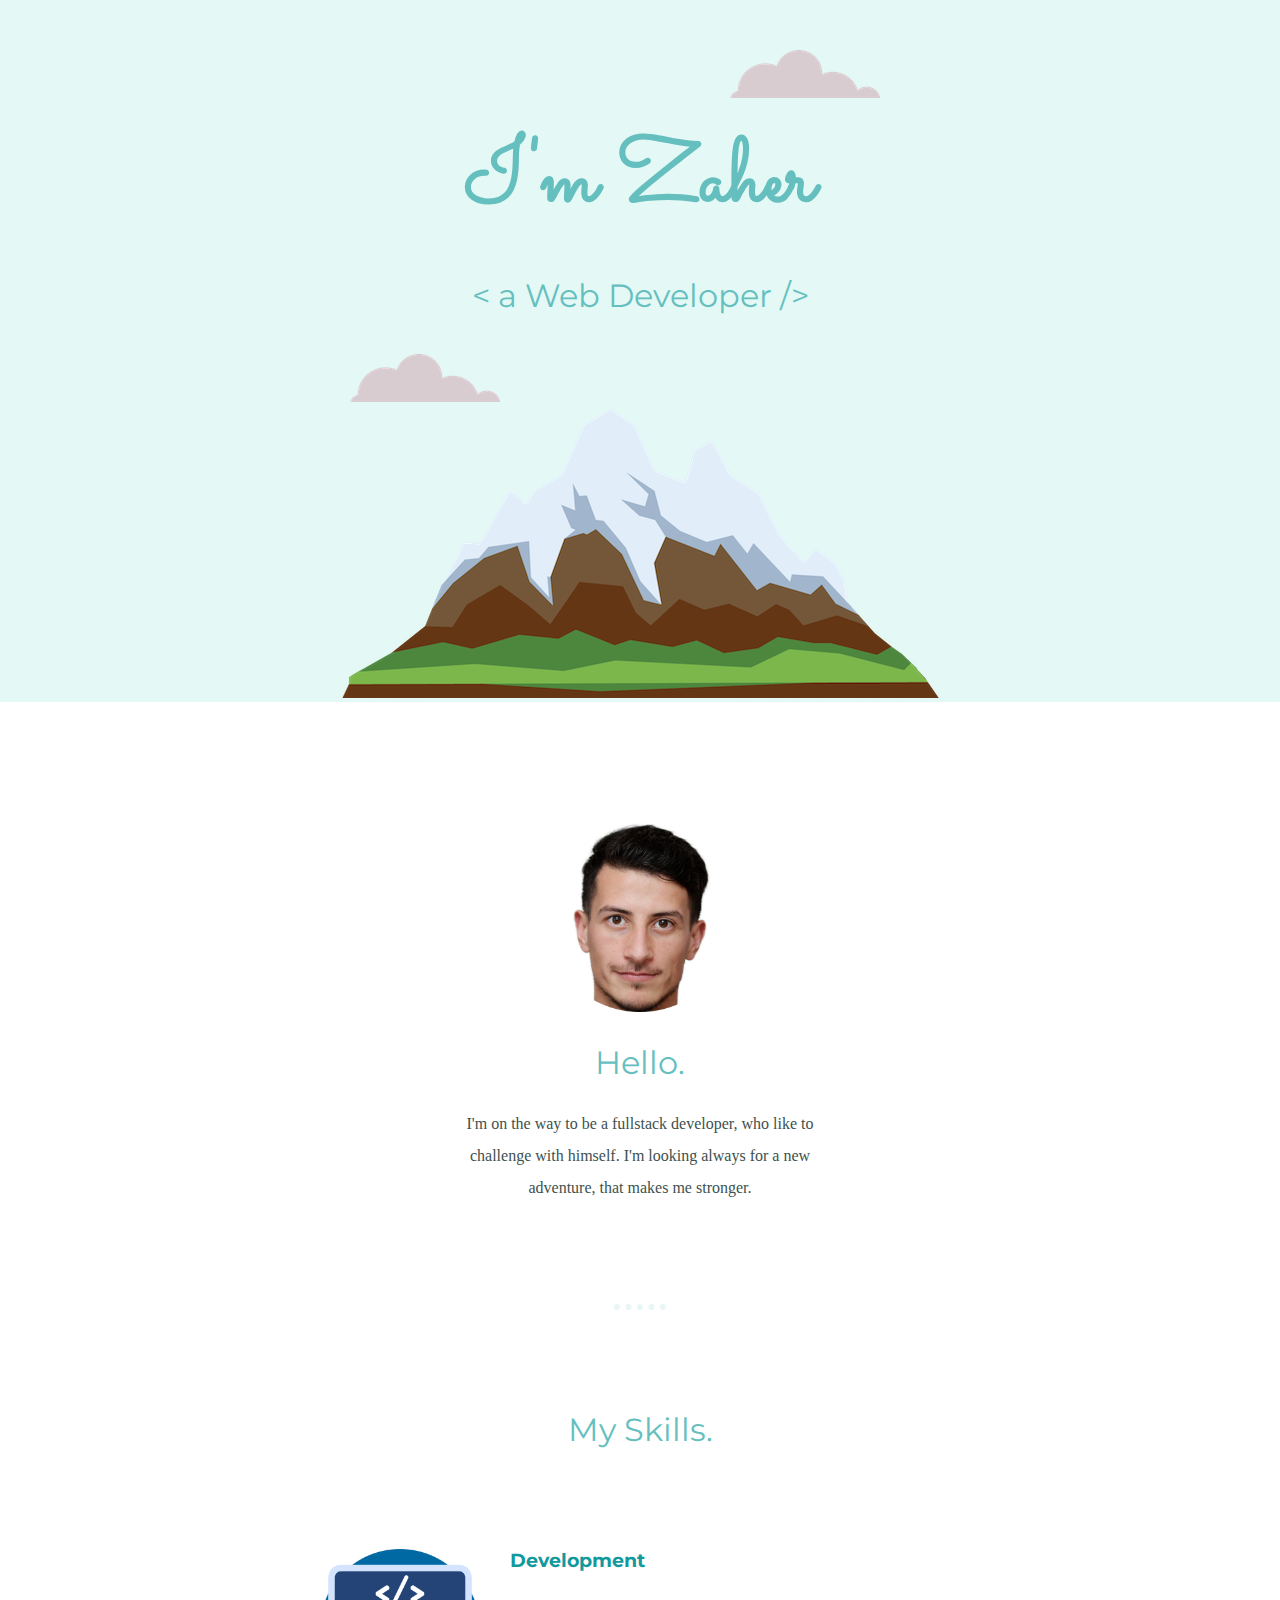
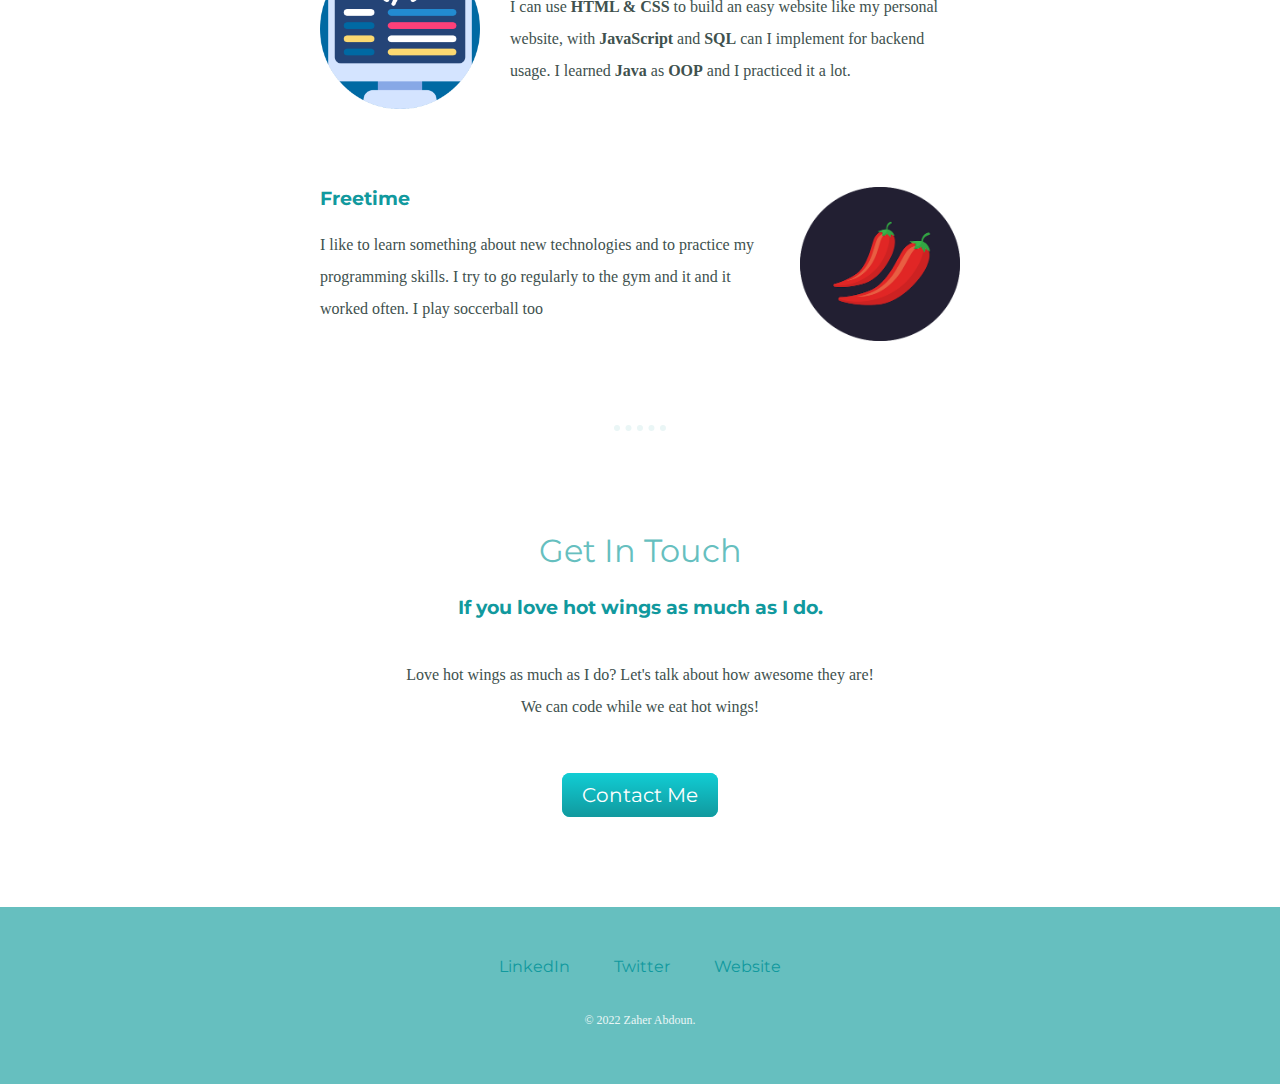
<file: index.html>
<!DOCTYPE html>
<html>

<head>
  <meta charset="UTF-8">
  <title>Zaher Abdoun</title>
  <link rel="stylesheet" href="css/styles.css">
  <link rel="icon" href="favicon.ico?v=2">
  <link rel="preconnect" href="https://fonts.googleapis.com">
  <link rel="preconnect" href="https://fonts.gstatic.com" crossorigin>
  <link href="https://fonts.googleapis.com/css2?family=Merriweather&family=Montserrat&family=Sacramento&display=swap"
    rel="stylesheet">

</head>

<body>
  <div class="top-container">
    <img class="top-cloud" src="images/cloud.png" alt="cloud-img">
    <h1>I'm Zaher</h1>
    <h2>< a Web <span class="pro">Developer /></span></h2>
    <img class="bottom-cloud" src="images/cloud.png" alt="cloud-img">
    <img src="images/mountain.png" alt="mountain-img">
  </div>
  <br>
  <div class="middle-container">
    <div class="profile">
      <img class="mypic" src="images/zaher-abdoun.png" alt="zaher-img">
      <h2>Hello.</h2>
      <p class="intro">I'm on the way to be a fullstack developer, who like to challenge
        with himself. I'm looking always for a new adventure, that makes me
        stronger.
    </div>
    <hr>
    <div class="skills">
      <h2>My Skills.</h2>
      <div class="skill-row">
        <img class="coding-img" src="images/coding.png" alt="coding-img">
        <h3>Development</h3>
        <p>I can use <strong>HTML & CSS</strong> to build an easy website like my personal website, with <strong>JavaScript</strong> and <strong>SQL</strong> can I implement for backend usage.
        I learned <strong>Java</strong> as <strong>OOP</strong> and I practiced it a lot.</p>
      </div>
      <div class="skill-row">
        <img class="chillies-img" src="images/chillies.png" alt="chillies-img">
        <h3>Freetime</h3>
        <p>I like to learn something about new technologies and to practice my programming skills. I try to go regularly to the gym and it and it worked often. I play soccerball too</p>
      </div>
    </div>
    <hr>
    <div class="contact-me">
      <h2>Get In Touch</h2>
      <h3>If you love hot wings as much as I do.</h3>
      <p class="contact-message">Love hot wings as much as I do? Let's talk about how awesome they are! <br> We can code while we eat hot wings!</p>
      <a class="btn" href="mailto:zaher.abdoun@gmail.com">Contact Me</a>
    </div>
  </div>


  <div class="bottom-container">
    <a class="footer-link" href="https://de.linkedin.com/in/zaher-abdoun-37452a96">LinkedIn</a>
    <a class="footer-link" href="https://twitter.com/zaherabdoun">Twitter</a>
    <a class="footer-link" href="https://www.facebook.com/zaher.abdoun">Website</a>
    <p class="copyright">© 2022 Zaher Abdoun.</p>
  </div>

</body>

</html>
</file>
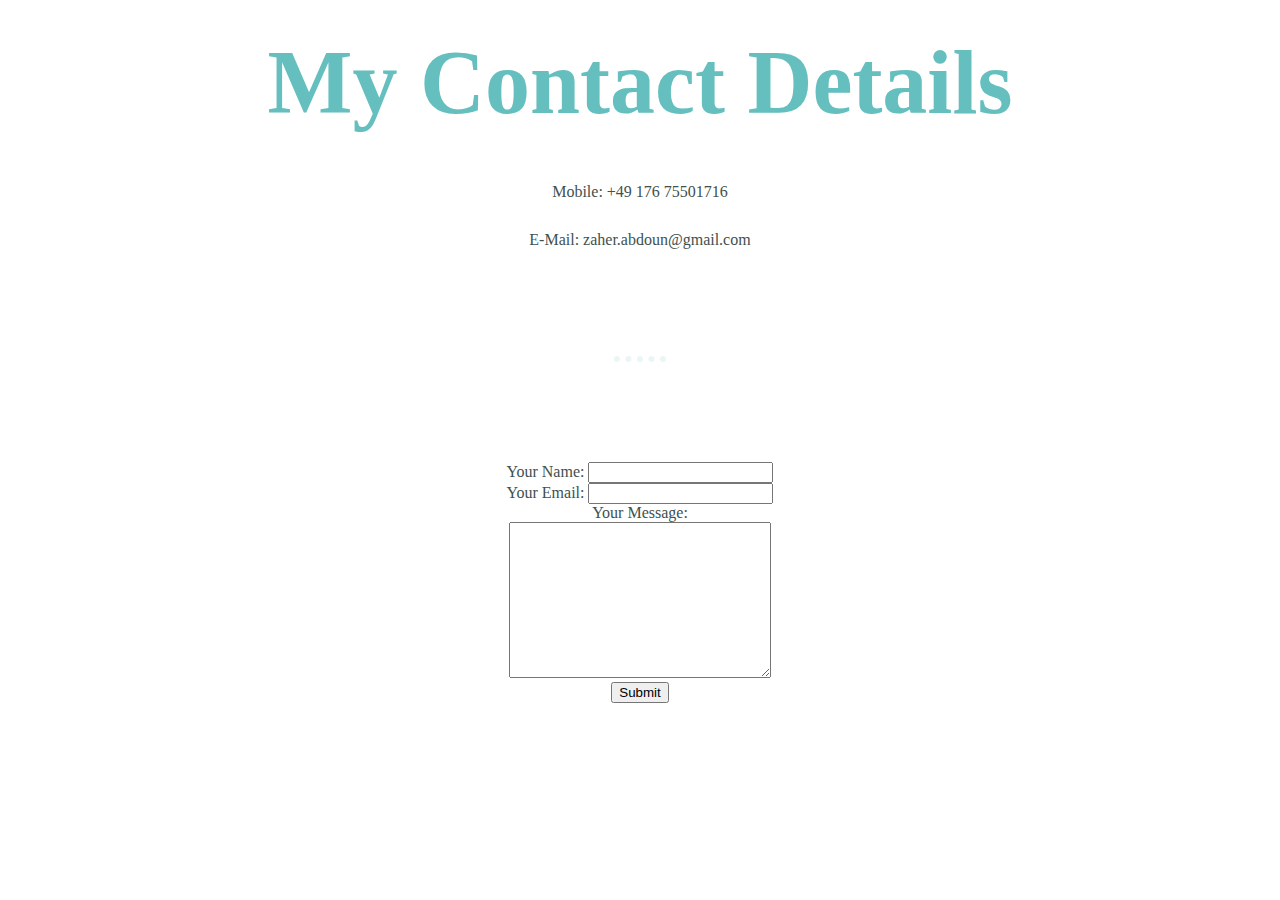
<file: contact-me.html>
<!DOCTYPE html>
<html>
  <head>
    <meta charset="UTF-8" />
    <title>Contact me</title>
    <link rel="stylesheet" href="css/styles.css">
  </head>
  <body>
    <h1>My Contact Details</h1>
    <p>Mobile: +49 176 75501716</p>
    <p>E-Mail: zaher.abdoun@gmail.com</p>
    <hr>
    <form action="mailto:zaher.abdoun@gmail.com" method="post" enctype="text/plain">
      <label>Your Name:</label>
      <input type="text" name="yourName" value=""><br>
      <label>Your Email:</label>
      <input type="email" name="yourEmail" value=""><br>
      <label>Your Message:</label><br>
      <textarea name="yourMessage" rows="10" cols="30"></textarea><br>
      <input type="submit" name=""><br>
    </form>
  </body>
</html>
</file>
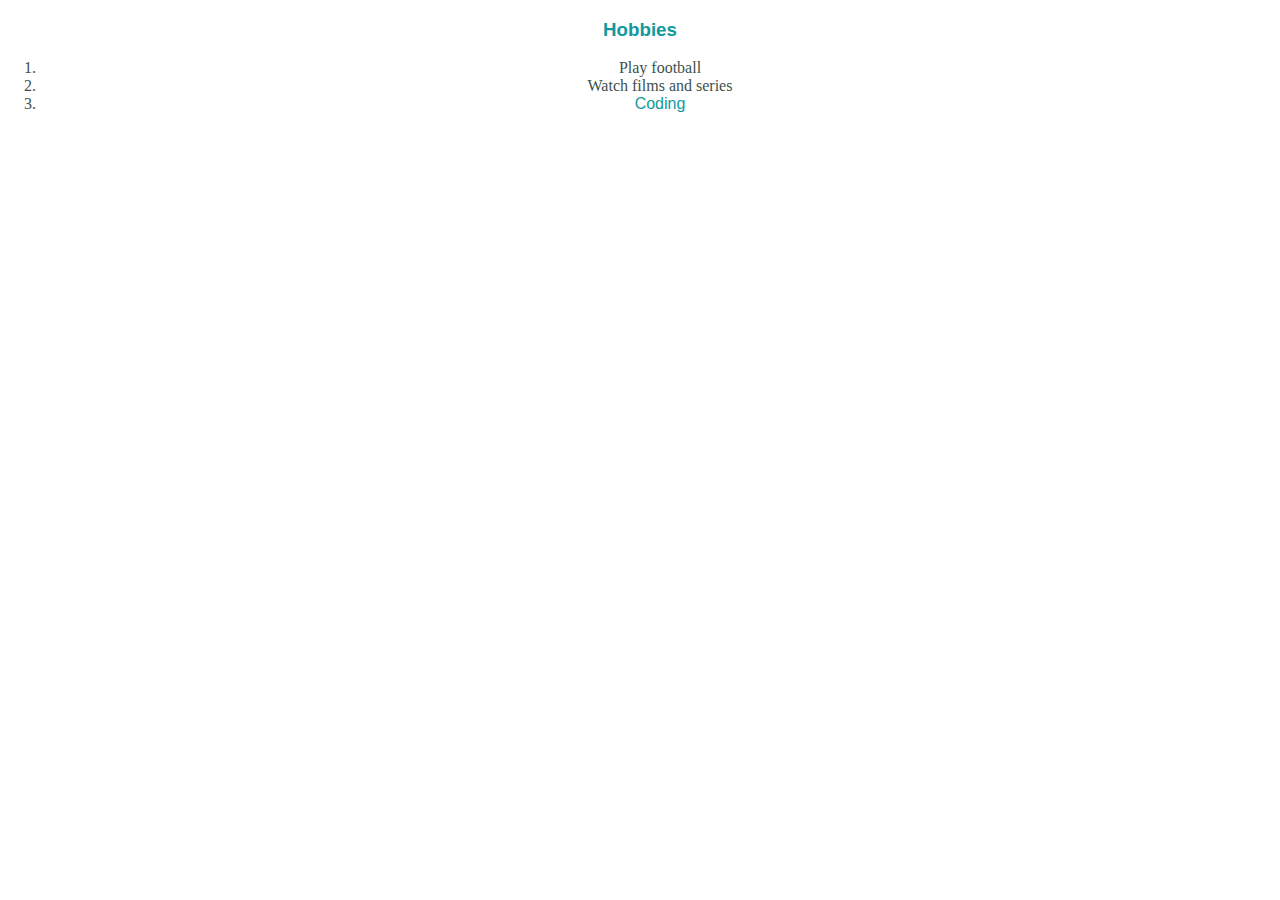
<file: hobbies.html>
<!DOCTYPE html>
<html>
<head>
    <meta charset="UTF-8">
    <title>Hobbies</title>
      <link rel="stylesheet" href="css/styles.css">
</head>
<body>
    <h3>Hobbies</h3>
    <ol>
        <li>Play football</li>
        <li>Watch films and series</li>
        <li><a href="https://devdocs.io/">Coding</a></li>
    </ol>
</body>
</html>
</file>
<file: css/styles.css>
body {
  color: #40514E;
  margin: 0;
  text-align: center;
  font-family: "Merriwather", serif;
}

h1 {
  font-size: 5.625rem;
  margin: 50px auto 0 atuo;
  line-height: 0.5;
  font-family: 'Sacramento', cursive;
  color: #66BFBF;
  padding-bottom: 10px;
}

h2 {
  font-size: 2rem;
  font-family: 'Montserrat', sans-serif;
  color: #66BFBF;
  font-weight: normal;
}

h3 {
  font-family: 'Montserrat', sans-serif;
  color: #11999E;
}

hr {
  margin: 100px auto;
  border-style: none;
  border-width: 6px;
  border-top-style: dotted;
  width: 4%;
  color: #EAF6F6;

}

p {
    line-height: 2;
}

a {
  color: #11999E;
  font-family: 'Montserrat', sans-serif;
  margin: 10px 20px;
  text-decoration: none;
}

a:hover {
  color: #EAF6F6;
}

.top-container {
  background-color: #E4F9F5;
  position: relative;
  padding-top: 100px;
}

.middle-container {
  margin: 100px 0;
}

.bottom-container {
  background-color: #66BFBF;
  padding: 50px 0 20px;
}

.mypic {
  width: 15%;
}

.intro {
  width: 30%;
  margin: auto;
}

.top-cloud {
  position: absolute;
  right: 400px;
  top: 50px;
}

.bottom-cloud {
  position: absolute;
  left: 350px;
  bottom: 300px;
}

.coding-img {
  width: 25%;
  float: left;
  margin-right: 30px;
}

.chillies-img {
  width: 25%;
  float: right;
  margin-left: 30px;
}

.skill-row {
  width: 50%;
  margin: 100px auto;
  text-align: left;
}

.contact-me {
  margin: 50px;
}

.btn {
  margin: 50px;
  background: #11cdd4;
  background-image: -webkit-linear-gradient(top, #11cdd4, #11999e);
  background-image: -moz-linear-gradient(top, #11cdd4, #11999e);
  background-image: -ms-linear-gradient(top, #11cdd4, #11999e);
  background-image: -o-linear-gradient(top, #11cdd4, #11999e);
  background-image: linear-gradient(to bottom, #11cdd4, #11999e);
  -webkit-border-radius: 28;
  -moz-border-radius: 28;
  border-radius: 8px;
  font-family: 'Montserrat', sans-serif;
  color: #ffffff;
  font-size: 20px;
  padding: 10px 20px 10px 20px;
  text-decoration: none;
}

.btn:hover {
  background: #3cb0fd;
  background-image: -webkit-linear-gradient(top, #30e3cb, #2bc4ad);
  background-image: -moz-linear-gradient(top, #30e3cb, #2bc4ad);
  background-image: -ms-linear-gradient(top, #30e3cb, #2bc4ad);
  background-image: -o-linear-gradient(top, #30e3cb, #2bc4ad);
  background-image: linear-gradient(to bottom, #30e3cb, #2bc4ad);
  text-decoration: none;
}

.contact-message {
  width: 40%;
  margin: 40px auto 60px;
}

.copyright {
  color: #EAF6F6;
  font-size: 0.75rem;
  padding: 20px 0;
}
</file>
